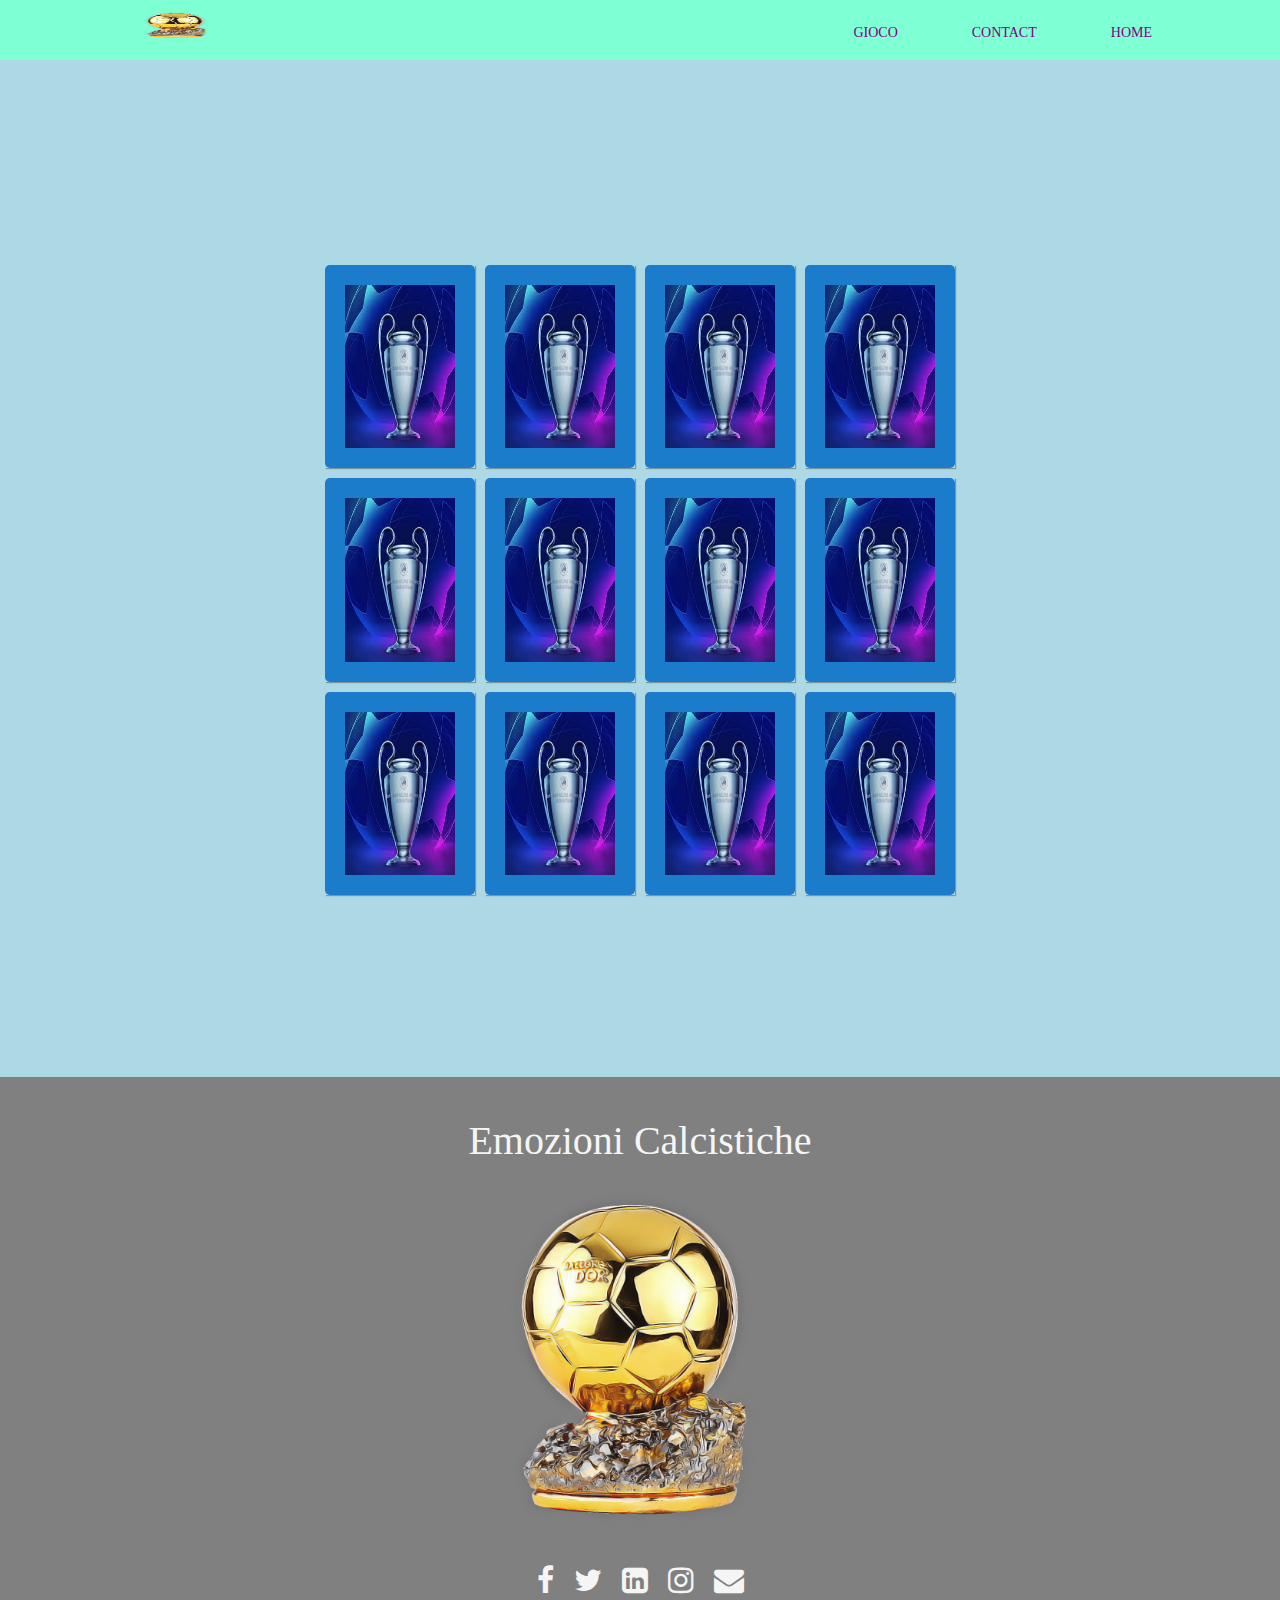
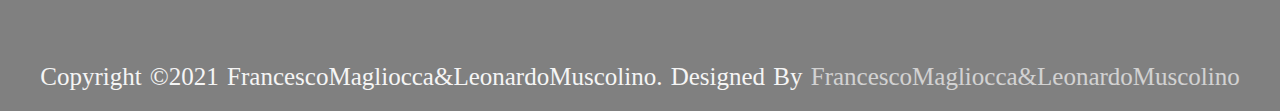
<file: Progetto_TWEB/progetto_TWEB/html/memorygame.html>
<!DOCTYPE html>
<html lang="en">
<head>
  <meta charset="UTF-8">

  <title>Memory Game</title>
  <link href="https://stackpath.bootstrapcdn.com/font-awesome/4.7.0/css/font-awesome.min.css" rel="stylesheet" integrity="sha384-wvfXpqpZZVQGK6TAh5PVlGOfQNHSoD2xbE+QkPxCAFlNEevoEH3Sl0sibVcOQVnN" crossorigin="anonymous">
  <link rel="stylesheet" href="../css/memorygame.css">
</head>
<body>

  <header>
    <div class="navbar">
        <img src="../img/logo.png" alt="logo" class="logo">
        
        <nav>
            <ul>
                <li><a href="memorygame.html">gioco</a></li>
                <li><a href="#foot">Contact</a></li>
                <li><a href="../Index.html">Home</a></li>
            </ul>
        </nav>
    </div>    
</header>

  <section class="memory-game">
    <div class="memory-card" data-framework="Milan">
      <img class="front-face" src="../cards/card0.jpg" alt="Milan" />
      <img class="back-face" src="../cards/back.jpg" alt="Champions" />
    </div>
    <div class="memory-card" data-framework="Milan">
      <img class="front-face" src="../cards/card0.jpg" alt="Milan" />
      <img class="back-face" src="../cards/back.jpg" alt="Champions" />
    </div>

    <div class="memory-card" data-framework="Juventus">
      <img class="front-face" src="../cards/card1.jpg" alt="Juventus" />
      <img class="back-face" src="../cards/back.jpg" alt="Champions" />
    </div>
    <div class="memory-card" data-framework="Juventus">
      <img class="front-face" src="../cards/card1.jpg" alt="Juventus" />
      <img class="back-face" src="../cards/back.jpg" alt="Champions" />
    </div>

    <div class="memory-card" data-framework="Inter">
      <img class="front-face" src="../cards/card2.jpg" alt="Inter" />
      <img class="back-face" src="../cards/back.jpg" alt="Champions" />
    </div>
    <div class="memory-card" data-framework="Inter">
      <img class="front-face" src="../cards/card2.jpg" alt="Inter" />
      <img class="back-face" src="../cards/back.jpg" alt="Champions" />
    </div>

    <div class="memory-card" data-framework="Bayern">
      <img class="front-face" src="../cards/card3.jpg" alt="Bayern" />
      <img class="back-face" src="../cards/back.jpg" alt="Champions" />
    </div>
    <div class="memory-card" data-framework="Bayern">
      <img class="front-face" src="../cards/card3.jpg" alt="Bayern" />
      <img class="back-face" src="../cards/back.jpg" alt="Champions" />
    </div>

    <div class="memory-card" data-framework="United">
      <img class="front-face" src="../cards/card4.jpg" alt="United" />
      <img class="back-face" src="../cards/back.jpg" alt="Champions" />
    </div>
    <div class="memory-card" data-framework="United">
      <img class="front-face" src="../cards/card4.jpg" alt="United" />
      <img class="back-face" src="../cards/back.jpg" alt="Champions" />
    </div>

    <div class="memory-card" data-framework="Barcellona">
      <img class="front-face" src="../cards/card5.jpg" alt="Barcellona" />
      <img class="back-face" src="../cards/back.jpg" alt="Champions" />
    </div>
    <div class="memory-card" data-framework="Barcellona">
      <img class="front-face" src="../cards/card5.jpg" alt="Barcellona" />
      <img class="back-face" src="../cards/back.jpg" alt="Champions" />
    </div>
  </section>

  <p id="vittoria">Hai vinto!!! Riaggiorna la pagina per giocare di nuovo</p>

  <footer>
    <a name="foot"></a>
    <div class="footer-content">
        <h5>Emozioni Calcistiche</h5>
         <img src="../img/logo.png" alt="logo2" class="logo2" width="30%">

        <ul class="socials">
            <li><a href="https://www.facebook.com/FranciMagliocca"><i class="fa fa-facebook"></i></a></li>
            <li><a href="https://twitter.com/MaglioccaFra"><i class="fa fa-twitter"></i></a></li>
            <li><a href="https://www.linkedin.com/in/francesco-magliocca-0b2063177/"><i class="fa fa-linkedin-square"></i></a></li>
            <li><a href="https://www.instagram.com/francesco_magliocca_/"><i class="fa fa-instagram"></i></a></li>
            <li><a href="mailto:franci.magliocca@gmail.com"><i class="fa fa-envelope"></i></a></li>
        </ul>
    </div>
    <div class="footer-bottom">
        <p>copyright &copy;2021 FrancescoMagliocca&LeonardoMuscolino. designed by <span>FrancescoMagliocca&LeonardoMuscolino</span></p>
    </div>
</footer>

  <script src="../js/game.js"></script>
</body>
</html>
</file>
<file: Progetto_TWEB/progetto_TWEB/css/memorygame.css>
* {
    padding: 0;
    margin: 0;
    box-sizing: border-box;
  }
  
  body {
    background: lightblue;
  }
  
  .memory-game {
    width: 640px;
    height: 640px;
    margin: auto;
    display: flex;
    flex-wrap: wrap;
    perspective: 1000px;
    margin-top: +200px;
  }
  
  .memory-card {
    width: calc(25% - 10px);
    height: calc(33.333% - 10px);
    margin: 5px;
    position: relative;
    transform: scale(1);
    transform-style: preserve-3d;
    transition: transform .5s;
    box-shadow: 1px 1px 1px rgba(0,0,0,.3);
  }
  
  .memory-card:active {
    transform: scale(0.97);
    transition: transform .2s;
  }
  
  .memory-card.flip {
    transform: rotateY(180deg);
  }
  
  .front-face,
  .back-face {
    width: 100%;
    height: 100%;
    padding: 20px;
    position: absolute;
    border-radius: 5px;
    background: #1C7CCC;
    backface-visibility: hidden;
  }
  
  .front-face {
    transform: rotateY(180deg);
  }

  #vittoria{
      text-align: center;
      font-size: 40px;
      color: purple;
      margin-top: 30px;
      visibility: hidden;
  }
  /*-------------------------------------------------------------------------------------------*/
 .navbar{
    width: 80%;
    margin: 0 auto;
}

header{
    background-color: aquamarine;
    height: +60px;
}

header::after{
    content: '';
    display: table;
    clear: both;
}

.logo{
    height: 50px;
    width: 100px;
    float: left;
    padding: 10px 0;
}

nav{
    float: right;
}

nav ul{
    margin: 0;
    padding: 0;
    list-style: none;
}

nav li{
    display: inline-block;
    margin-left: 70px;
    padding-top: 23px;

    position: relative;
}

nav a{
    color: purple;
    text-decoration: none;
    text-transform: uppercase;
    font-size: 14px;
}

nav a:hover{
    color: white;
}


nav a::before{
    content: '';
    display: block;
    height: 5px;
    width: 100%;
    background-color: whitesmoke;
    position: absolute;
    top: 0;
    width: 0%;
    transition: all ease-in-out 250ms;
}

nav a:hover::before{
    width: 100%;
}

.login,.register{
    color: black;
}

  footer{
    margin-top: 100px;
    bottom: 0;
    left: 0;
    right: 0;
    background: grey;
    height: auto;
    width: 100vw;
    font-family: "Open Sans";
    padding-top: 40px;
    color: whitesmoke;
}

.footer-content{
    display: flex;
    align-items: center;
    justify-content: center;
    flex-direction: column;
    text-align: center;
}

.footer-content h5{
    font-size: 40px;
    font-weight: 400;
    text-transform: capitalize;
    line-height: 3rem;
}

.footer-content p{
    max-width: 500px;
    margin: 10px auto;
    line-height: 28px;
    font-size: 25px;
}

.socials{
    list-style: none;
    display: flex;
    align-items: center;
    justify-content: center;
    margin: 1rem 0 3rem 0;
}

.socials li{
    margin: 0 10px;
}

.socials a{
    text-decoration: none;
    color: whitesmoke;
}

.socials a i{
    font-size: 30px;
    transition: color .4 ease;
}

.socials a:hover{
    color: aqua;
}

.footer-bottom{
    background: grey;
    width: 100vw;
    padding:  20px 0;
    text-align: center;
}

.footer-bottom p{
    font-size: 25px;
    word-spacing: 2px;
    text-transform: capitalize;
}

.footer-bottom span{
    opacity: .7;
    font-weight: 200;
}
</file>
